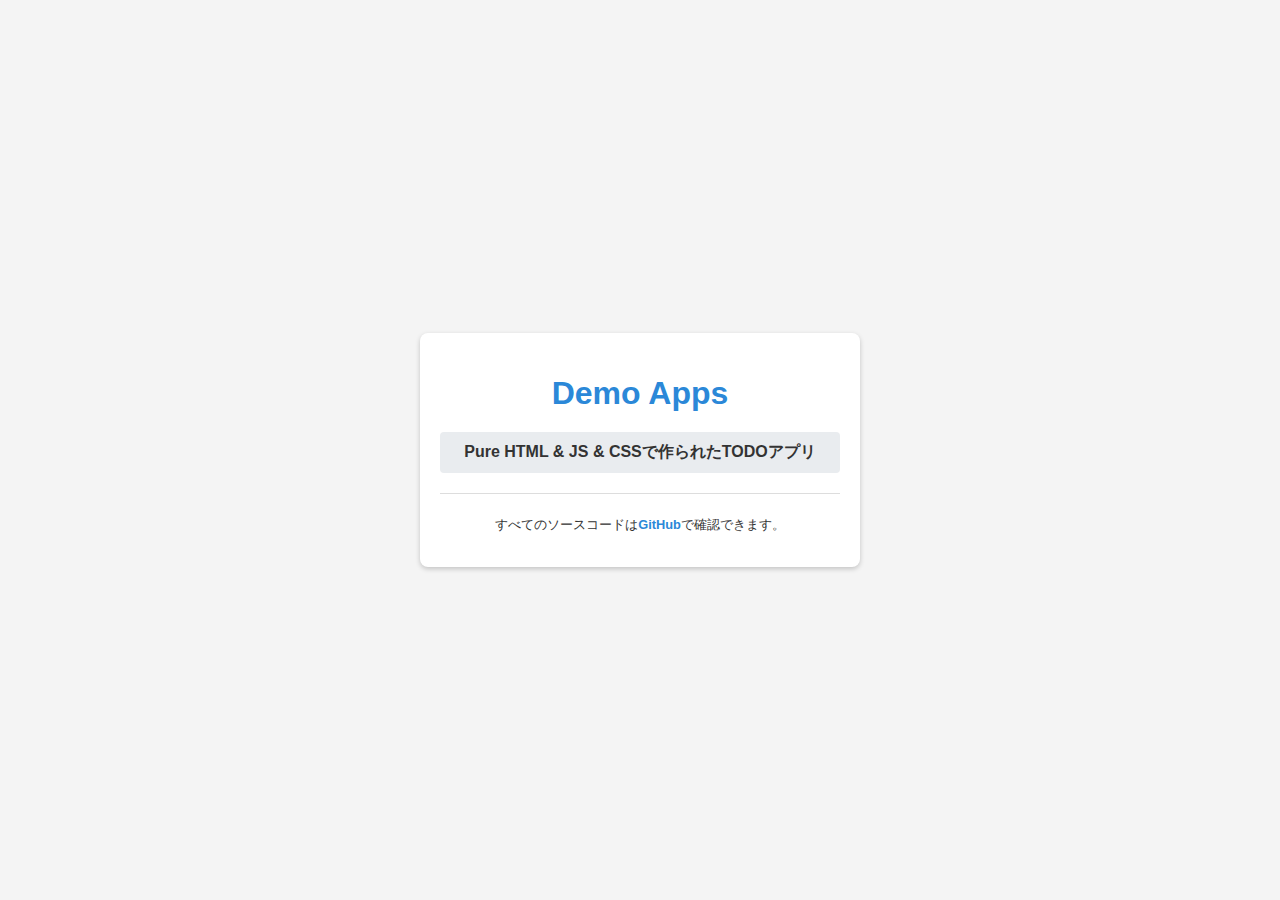
<file: index.html>
<!DOCTYPE html>
<html>

<head>
  <title>Demo Apps</title>
  <link rel="stylesheet" href="style.css">
</head>

<body>
  <div class="container">
    <h1>Demo Apps</h1>
    <ul>
      <li><a href="./todo-vanilla">Pure HTML & JS & CSSで作られたTODOアプリ</a></li>
    </ul>
    <footer>
      <p>すべてのソースコードは<a href="https://github.com/kimjangwook/demo.jangwook.net" target="_blank">GitHub</a>で確認できます。</p>
    </footer>
  </div>
</body>

</html>
</file>
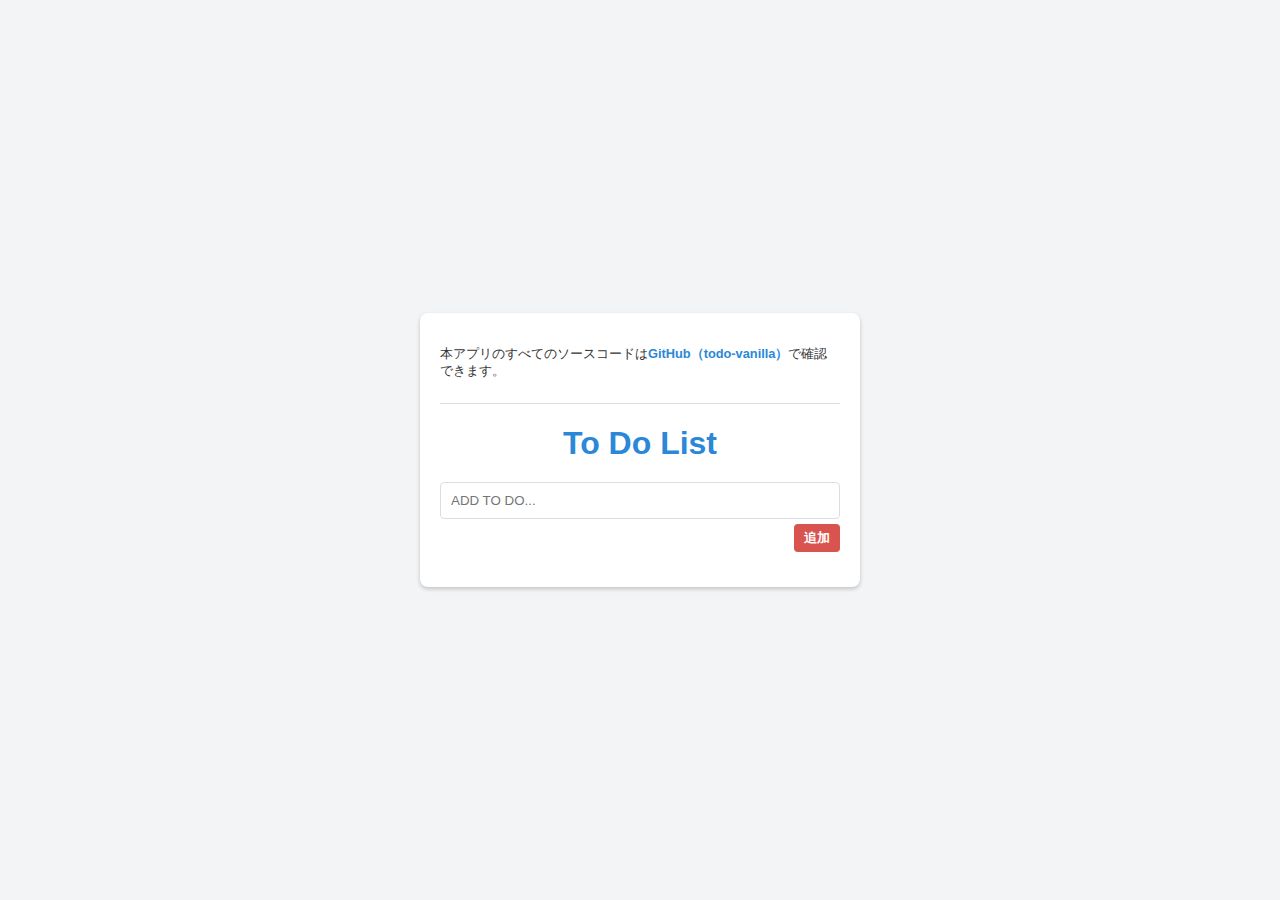
<file: todo-vanilla/index.html>
<!DOCTYPE html>
<html>

<head>
  <title>To Do List</title>
  <link rel="stylesheet" href="style.css">
</head>

<body>
  <div class="todo-container">
    <header>
      <p>本アプリのすべてのソースコードは<a href="https://github.com/kimjangwook/demo.jangwook.net/tree/main/todo-vanilla"
          target="_blank">GitHub（todo-vanilla）</a>で確認できます。</p>
    </header>
    <h1>To Do List</h1>
    <input type="text" id="todo-input" placeholder="ADD TO DO...">
    <div class="add-button-container">
      <button class="add" onclick="addTodo()">追加</button>
    </div>
    <ul id="todo-list"></ul>
  </div>
  <script src="script.js"></script>
</body>

</html>
</file>
<file: style.css>
body {
  font-family: 'Arial', sans-serif;
  background-color: #f4f4f4;
  color: #333;
  margin: 0;
  padding: 0;
  display: flex;
  justify-content: center;
  align-items: center;
  height: 100vh;
  text-align: center;
}

.container {
  box-shadow: 0 2px 5px rgba(0, 0, 0, 0.2);
  background-color: white;
  padding: 20px;
  border-radius: 8px;
  width: 400px;
}

h1 {
  color: #2b88d8;
  margin-bottom: 20px;
}

ul {
  list-style: none;
  padding: 0;
  margin: 0;
}

li {
  margin-bottom: 10px;
  background-color: #e9ecef;
  padding: 10px;
  border-radius: 4px;
  transition: background-color 0.3s ease;
}

li:hover {
  background-color: #dae0e5;
}

a {
  text-decoration: none;
  color: #333;
  font-weight: bold;
}

footer {
  margin-top: 20px;
  padding-top: 10px;
  border-top: 1px solid #ddd;
  font-size: 0.8em;
}

footer a {
  color: #2b88d8;
  text-decoration: none;
}

footer a:hover {
  text-decoration: underline;
}
</file>
<file: todo-vanilla/style.css>
body {
  font-family: 'Helvetica Neue', Arial, sans-serif;
  background-color: #f3f4f5;
  color: #333;
  margin: 0;
  padding: 0;
  display: flex;
  justify-content: center;
  align-items: center;
  height: 100vh;
}

.todo-container {
  box-shadow: 0 2px 4px rgba(0, 0, 0, 0.2);
  background-color: white;
  width: 400px;
  padding: 20px;
  border-radius: 8px;
}

h1 {
  color: #2b88d8;
  text-align: center;
  margin-bottom: 20px;
}

input[type="text"] {
  width: 100%;
  padding: 10px;
  border: 1px solid #ddd;
  border-radius: 4px;
  box-sizing: border-box;
}

.add-button-container {
  padding: 5px 0;
  margin-bottom: 10px;
  text-align: end;
}

button {
  background-color: #2b88d8;
  color: white;
  border: none;
  padding: 5px 10px;
  text-transform: uppercase;
  font-weight: bold;
  border-radius: 4px;
  cursor: pointer;
  transition: background-color 0.3s;
  min-width: fit-content;
}

.add-button-container>button {
  background-color: #d9534f;
}

button:hover {
  opacity: 0.8;
}

ul {
  list-style: none;
  padding: 0;
  margin: 0;
}

li {
  background-color: #fff;
  padding: 10px;
  margin-bottom: 10px;
  border-radius: 4px;
  justify-content: space-between;
  align-items: center;
  box-shadow: 0 1px 2px rgba(0, 0, 0, 0.1);
  position: relative;
}

.todo-content {
  overflow: hidden;
  text-overflow: ellipsis;
  white-space: nowrap;
  padding-right: 10px;
  margin-bottom: 5px;
}

.button-container {
  display: flex;
  justify-content: end;
  gap: 10px;
}

a {
  text-decoration: none;
  color: #333;
  font-weight: bold;
}

header {
  margin-bottom: 20px;
  padding-bottom: 10px;
  border-bottom: 1px solid #ddd;
  font-size: 0.8em;
}

header a {
  color: #2b88d8;
  text-decoration: none;
}

header a:hover {
  text-decoration: underline;
}
</file>
